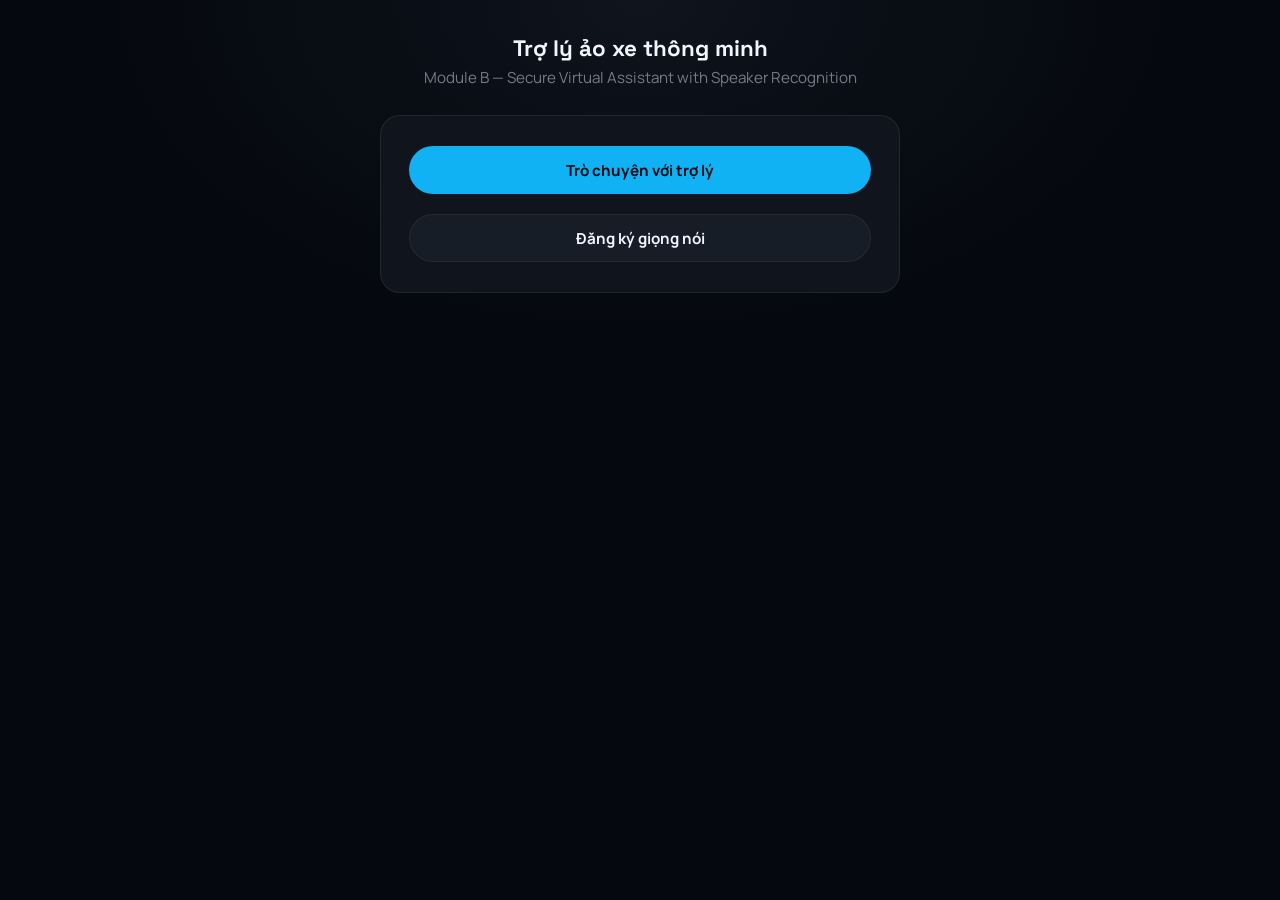
<file: webapp/frontend/index.html>
<!DOCTYPE html>
<html lang="vi">
<head>
<meta charset="UTF-8">
<title>Trợ lý ảo xe thông minh</title>
<link rel="stylesheet" href="css/style.css">
</head>
<body>
<h1>Trợ lý ảo xe thông minh</h1>
<p class="muted" style="margin-top:0">Module B — Secure Virtual Assistant with Speaker Recognition</p>

<div class="card" style="display:flex; flex-direction:column; gap:12px; align-items:stretch;">
  <a href="chat.html" style="text-decoration:none">
    <button style="width:100%">Trò chuyện với trợ lý</button>
  </a>
  <a href="enroll.html" style="text-decoration:none">
    <button id="enrollNavBtn" style="width:100%; background:var(--bg-elev-2); color:var(--text-hi); border:1px solid var(--border)">Đăng ký giọng nói</button>
  </a>
</div>

</body>
</html>
</file>
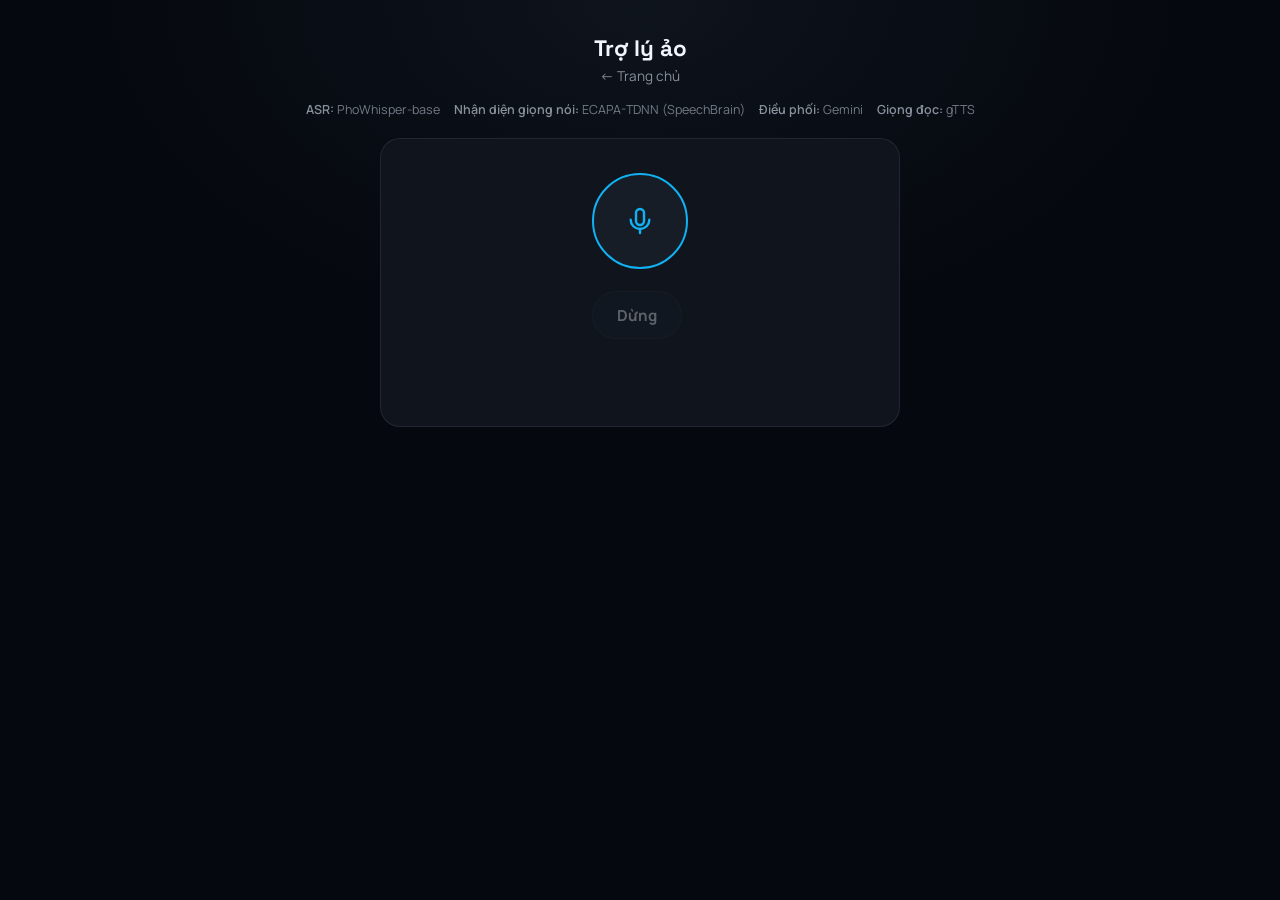
<file: webapp/frontend/chat.html>
<!DOCTYPE html>
<html lang="vi">
<head>
<meta charset="UTF-8">
<title>Chat — Trợ lý ảo</title>
<link rel="stylesheet" href="css/style.css">
</head>
<body>
<h1>Trợ lý ảo</h1>
<nav><a href="index.html">← Trang chủ</a></nav>
<div class="model-info">
  <span><b>ASR:</b> PhoWhisper-base</span>
  <span><b>Nhận diện giọng nói:</b> ECAPA-TDNN (SpeechBrain)</span>
  <span><b>Điều phối:</b> Gemini</span>
  <span><b>Giọng đọc:</b> gTTS</span>
</div>

<div class="layout">
  <div class="card">
    <div class="mic-wrap">
      <button id="recordBtn" title="Ghi âm lệnh">
        <svg viewBox="0 0 24 24" fill="none" stroke="currentColor" stroke-width="1.8" stroke-linecap="round" stroke-linejoin="round"><path d="M12 15a3 3 0 0 0 3-3V6a3 3 0 0 0-6 0v6a3 3 0 0 0 3 3z"/><path d="M19 11a7 7 0 0 1-14 0"/><path d="M12 18v3"/></svg>
      </button>
    </div>
    <div style="display:flex; justify-content:center; gap:8px;">
      <button id="stopBtn" disabled>Dừng</button>
      <button id="retryBtn" style="display:none">Thử lại xác thực</button>
    </div>
    <p id="status"></p>
  </div>

  <div class="card" id="resultCard" style="display:none">
    <p><b>Nhận dạng:</b> <span id="transcript"></span></p>
    <p class="debug-line muted"><b>Intent:</b> <span id="intent"></span> — <b>Usecase:</b> <span id="usecase"></span></p>
    <p><b>Trả lời:</b> <span id="text"></span></p>
    <audio id="ttsAudio" controls></audio>
    <div id="svPanel" style="display:none">
      <p id="svMessage"></p>
    </div>
    <div id="sidPanel" style="display:none">
      <p class="muted">Playlist</p>
      <div id="playlist"></div>
    </div>
  </div>
</div>

<script src="js/api.js"></script>
<script src="js/chat.js"></script>
</body>
</html>
</file>
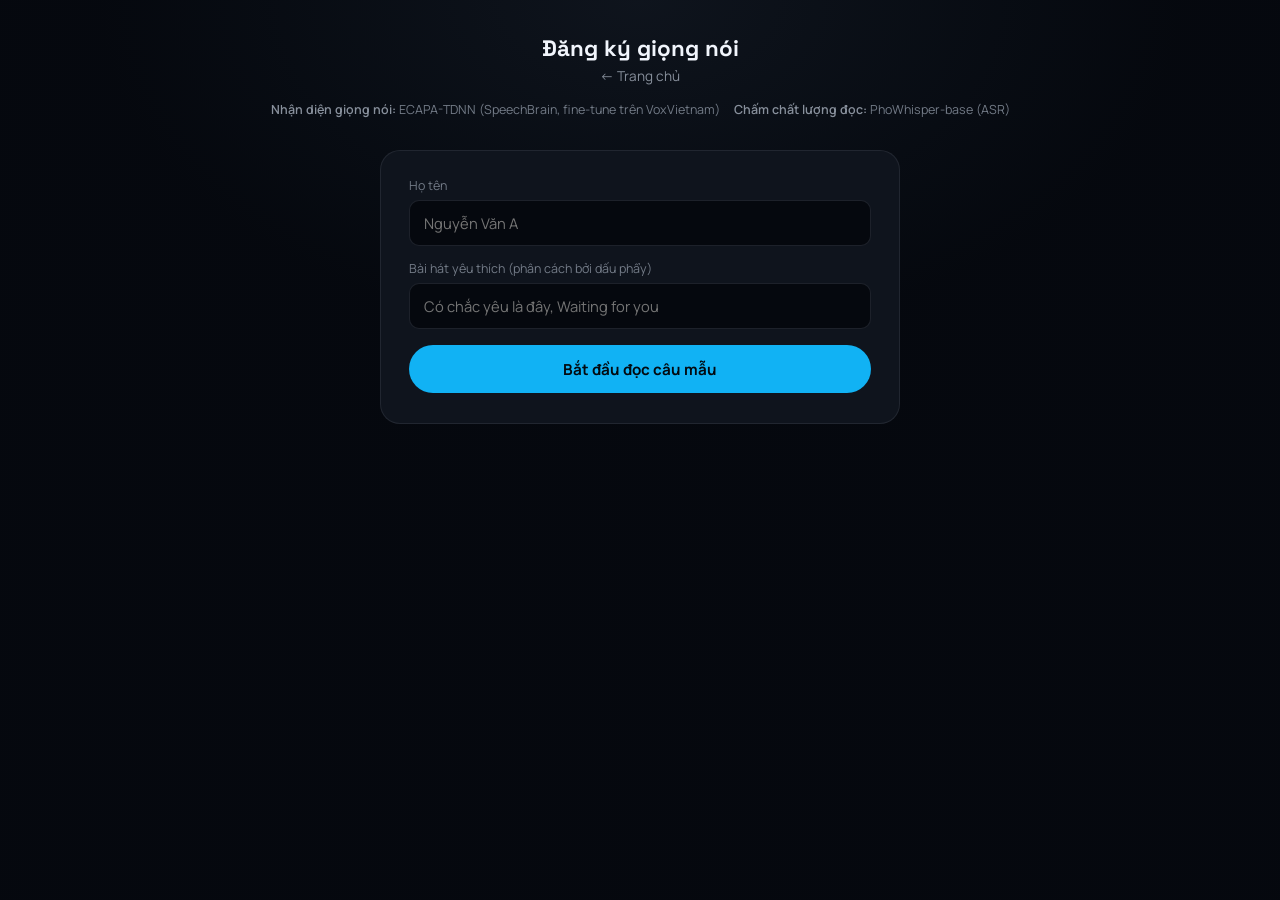
<file: webapp/frontend/enroll.html>
<!DOCTYPE html>
<html lang="vi">
<head>
<meta charset="UTF-8">
<title>Enroll — Đăng ký giọng nói</title>
<link rel="stylesheet" href="css/style.css">
</head>
<body>
<h1>Đăng ký giọng nói</h1>
<nav><a href="index.html">← Trang chủ</a></nav>
<div class="model-info">
  <span><b>Nhận diện giọng nói:</b> ECAPA-TDNN (SpeechBrain, fine-tune trên VoxVietnam)</span>
  <span><b>Chấm chất lượng đọc:</b> PhoWhisper-base (ASR)</span>
</div>

<div class="card" id="startCard">
  <label>Họ tên</label>
  <input type="text" id="nameInput" placeholder="Nguyễn Văn A">
  <label>Bài hát yêu thích (phân cách bởi dấu phẩy)</label>
  <input type="text" id="tracksInput" placeholder="Có chắc yêu là đây, Waiting for you">
  <button id="startBtn" style="width:100%; margin-top:16px">Bắt đầu đọc câu mẫu</button>
</div>

<div class="card" id="sentenceCard" style="display:none; max-width:640px">
  <p class="muted" style="text-align:center">User ID: <span id="userIdLabel"></span></p>
  <div class="step-dots" id="stepDots"></div>
  <p class="muted" style="text-align:center">Câu <span id="idxLabel"></span> / 7</p>
  <p class="sentence" id="sentenceText"></p>
  <div class="mic-wrap">
    <button id="recordBtn" title="Ghi âm">
      <svg viewBox="0 0 24 24" fill="none" stroke="currentColor" stroke-width="1.8" stroke-linecap="round" stroke-linejoin="round"><path d="M12 15a3 3 0 0 0 3-3V6a3 3 0 0 0-6 0v6a3 3 0 0 0 3 3z"/><path d="M19 11a7 7 0 0 1-14 0"/><path d="M12 18v3"/></svg>
    </button>
  </div>
  <div style="display:flex; justify-content:center;">
    <button id="stopBtn" disabled>Dừng</button>
  </div>
  <p id="status"></p>
  <div style="display:flex; justify-content:center;">
    <button id="nextBtn" style="display:none">Câu tiếp theo</button>
  </div>
</div>

<div class="card" id="finishCard" style="display:none; text-align:center">
  <p>Đã đủ 7 câu đạt chất lượng.</p>
  <button id="finishBtn">Hoàn tất enroll</button>
  <p id="finishStatus"></p>
</div>

<script src="js/api.js"></script>
<script src="js/enroll.js"></script>
</body>
</html>
</file>
<file: webapp/frontend/css/style.css>
@import url('https://fonts.googleapis.com/css2?family=Space+Grotesk:wght@500;600;700&family=Manrope:wght@400;500;600;700&display=swap');

:root {
  --bg: oklch(0.135 0.015 260);
  --bg-elev: oklch(0.19 0.02 260);
  --bg-elev-2: oklch(0.23 0.02 260);
  --border: oklch(0.32 0.02 260 / 0.6);
  --text-hi: oklch(0.97 0.01 260);
  --text-lo: oklch(0.65 0.02 260);
  --text-muted: oklch(0.58 0.02 260);

  --blue: oklch(0.72 0.15 235);
  --green: oklch(0.75 0.16 150);
  --orange: oklch(0.75 0.16 40);
  --purple: oklch(0.72 0.15 305);
  --amber: oklch(0.78 0.14 90);
}

* { box-sizing: border-box; }

body {
  margin: 0;
  min-height: 100vh;
  font-family: 'Manrope', system-ui, sans-serif;
  background: radial-gradient(900px 560px at 50% 0%, var(--bg-elev) 0%, var(--bg) 60%);
  color: var(--text-hi);
  display: flex;
  flex-direction: column;
  align-items: center;
  padding: 28px 20px 60px;
}

h1 {
  font-family: 'Space Grotesk', 'Manrope', sans-serif;
  font-size: 1.4rem;
  font-weight: 700;
  margin: 6px 0 4px;
  text-align: center;
}

nav {
  display: flex;
  gap: 16px;
  margin-bottom: 22px;
}

nav a {
  color: var(--text-lo);
  text-decoration: none;
  font-size: 0.85rem;
  display: flex;
  align-items: center;
  gap: 6px;
}
nav a:hover { color: var(--blue); }

.layout {
  display: flex;
  flex-wrap: wrap;
  gap: 24px;
  justify-content: center;
  align-items: flex-start;
  width: 100%;
  max-width: 1080px;
}

.card {
  width: 100%;
  max-width: 520px;
  background: var(--bg-elev);
  border: 1px solid var(--border);
  border-radius: 20px;
  padding: 26px 28px;
  margin: 12px 0;
}
.layout .card { margin: 0; flex: 1 1 460px; }

/* fix #1: user_id chỉ cần cho lệnh xác thực (SV) — để dạng ô nhỏ, thứ yếu,
   không phải trường bắt buộc nổi bật nhất trên màn hình (ưu tiên voice-first) */
.account-field {
  display: flex;
  align-items: center;
  gap: 8px;
  justify-content: center;
  margin: 0 0 16px;
  opacity: 0.75;
}
.account-field label {
  margin: 0;
  white-space: nowrap;
}
.account-field input[type=number] {
  width: 84px;
  padding: 8px 10px;
  font-size: 0.85rem;
}

.sentence {
  font-family: 'Space Grotesk', sans-serif;
  font-size: 1.35rem;
  font-weight: 600;
  line-height: 1.5;
  text-align: center;
  margin: 18px 0 22px;
}

label {
  display: block;
  font-size: 0.78rem;
  color: var(--text-muted);
  margin: 14px 0 6px;
}
label:first-of-type { margin-top: 0; }

input[type=text], input[type=number] {
  width: 100%;
  padding: 12px 14px;
  background: var(--bg);
  border: 1px solid var(--border);
  border-radius: 10px;
  color: var(--text-hi);
  font-family: inherit;
  font-size: 0.92rem;
}
input:focus { outline: none; border-color: var(--blue); }

button {
  font-family: 'Manrope', sans-serif;
  font-weight: 700;
  font-size: 0.95rem;
  min-height: 48px;
  padding: 12px 24px;
  margin: 4px 6px 4px 0;
  border: none;
  border-radius: 999px;
  cursor: pointer;
  background: var(--blue);
  color: oklch(0.14 0.02 235);
}
button:disabled { cursor: default; opacity: 0.35; }
button#stopBtn, button#nextBtn { background: var(--bg-elev-2); color: var(--text-hi); border: 1px solid var(--border); }
button#retryBtn, button#finishBtn { background: var(--orange); color: oklch(0.15 0.02 40); }

/* circular mic button */
.mic-wrap { display: flex; justify-content: center; margin: 8px 0 18px; }
button#recordBtn {
  width: 96px; height: 96px; border-radius: 999px;
  background: var(--bg-elev-2);
  border: 2px solid var(--blue);
  color: var(--blue);
  display: flex; align-items: center; justify-content: center;
  padding: 0; margin: 0;
  position: relative;
}
button#recordBtn svg { width: 32px; height: 32px; }
button#recordBtn.recording {
  border-color: var(--amber);
  color: var(--amber);
  animation: micPulse 1.4s ease-out infinite;
}
@keyframes micPulse {
  0%   { box-shadow: 0 0 0 0 oklch(0.78 0.14 90 / 0.45); }
  70%  { box-shadow: 0 0 0 22px transparent; }
  100% { box-shadow: 0 0 0 0 transparent; }
}

#status { min-height: 1.4em; font-size: 1.05rem; color: var(--text-lo); text-align: center; }
#status.pass, #finishStatus.pass {
  color: var(--green);
  background: oklch(0.75 0.16 150 / 0.12);
  border: 1px solid oklch(0.75 0.16 150 / 0.4);
  border-radius: 10px; padding: 10px 14px; display: block;
}
#status.fail, #finishStatus.fail {
  color: var(--orange);
  background: oklch(0.75 0.16 40 / 0.12);
  border: 1px solid oklch(0.75 0.16 40 / 0.4);
  border-radius: 10px; padding: 10px 14px; display: block;
}

.muted { color: var(--text-muted); font-size: 0.95rem; }

.model-info {
  display: flex;
  flex-wrap: wrap;
  gap: 6px 14px;
  justify-content: center;
  font-size: 0.78rem;
  color: var(--text-muted);
  margin: -6px 0 20px;
}
.model-info span { white-space: nowrap; }
.model-info b { color: var(--text-lo); font-weight: 600; }

/* fix #4: chỉ dòng kết quả chính đáng đọc lúc lái mới hiện to; các dòng debug
   nội bộ (intent/usecase — giá trị API, không phải nội dung cho người dùng)
   ẩn khỏi luồng chính, chỉ còn trong DOM để debug/inspect khi cần. */
.debug-line { display: none; }

/* 7-sentence progress dots */
.step-dots { display: flex; gap: 10px; justify-content: center; margin-bottom: 4px; }
.step-dots span {
  width: 32px; height: 32px; border-radius: 999px;
  display: flex; align-items: center; justify-content: center;
  font-size: 0.8rem; font-weight: 700;
  border: 1.5px solid var(--border); color: var(--text-muted);
}
.step-dots span.done { border-color: var(--green); background: oklch(0.75 0.16 150 / 0.18); color: var(--green); }
.step-dots span.current { border-color: var(--blue); background: oklch(0.72 0.15 235 / 0.18); color: var(--blue); }
.step-dots span.retry { border-color: var(--orange); background: oklch(0.75 0.16 40 / 0.18); color: var(--orange); }

/* chat result card, tinted by usecase */
#resultCard { max-width: 560px; }
#resultCard.result-general { border-color: oklch(0.72 0.15 235 / 0.4); box-shadow: 0 0 40px oklch(0.72 0.15 235 / 0.1); }
#resultCard.result-sv-success { border-color: oklch(0.75 0.16 150 / 0.4); box-shadow: 0 0 40px oklch(0.75 0.16 150 / 0.12); }
#resultCard.result-sv-fail { border-color: oklch(0.75 0.16 40 / 0.4); box-shadow: 0 0 40px oklch(0.75 0.16 40 / 0.12); }
#resultCard.result-sid { border-color: oklch(0.72 0.15 305 / 0.4); box-shadow: 0 0 40px oklch(0.72 0.15 305 / 0.12); }

#resultCard p { font-size: 1.05rem; margin: 8px 0; }
#resultCard b { color: var(--text-lo); font-weight: 600; }
#resultCard audio { width: 100%; margin-top: 10px; }

#svPanel, #sidPanel { margin-top: 14px; padding-top: 14px; border-top: 1px solid var(--border); }
#svMessage { font-family: 'Space Grotesk', sans-serif; font-weight: 600; font-size: 1rem; }

.track {
  display: flex; align-items: center; justify-content: space-between;
  gap: 12px; padding: 10px 14px; margin: 8px 0;
  background: oklch(0.72 0.15 305 / 0.08);
  border: 1px solid oklch(0.72 0.15 305 / 0.3);
  border-radius: 12px;
}
.track b { color: var(--text-hi); font-size: 0.9rem; }
.track audio { height: 32px; max-width: 180px; }
</file>
